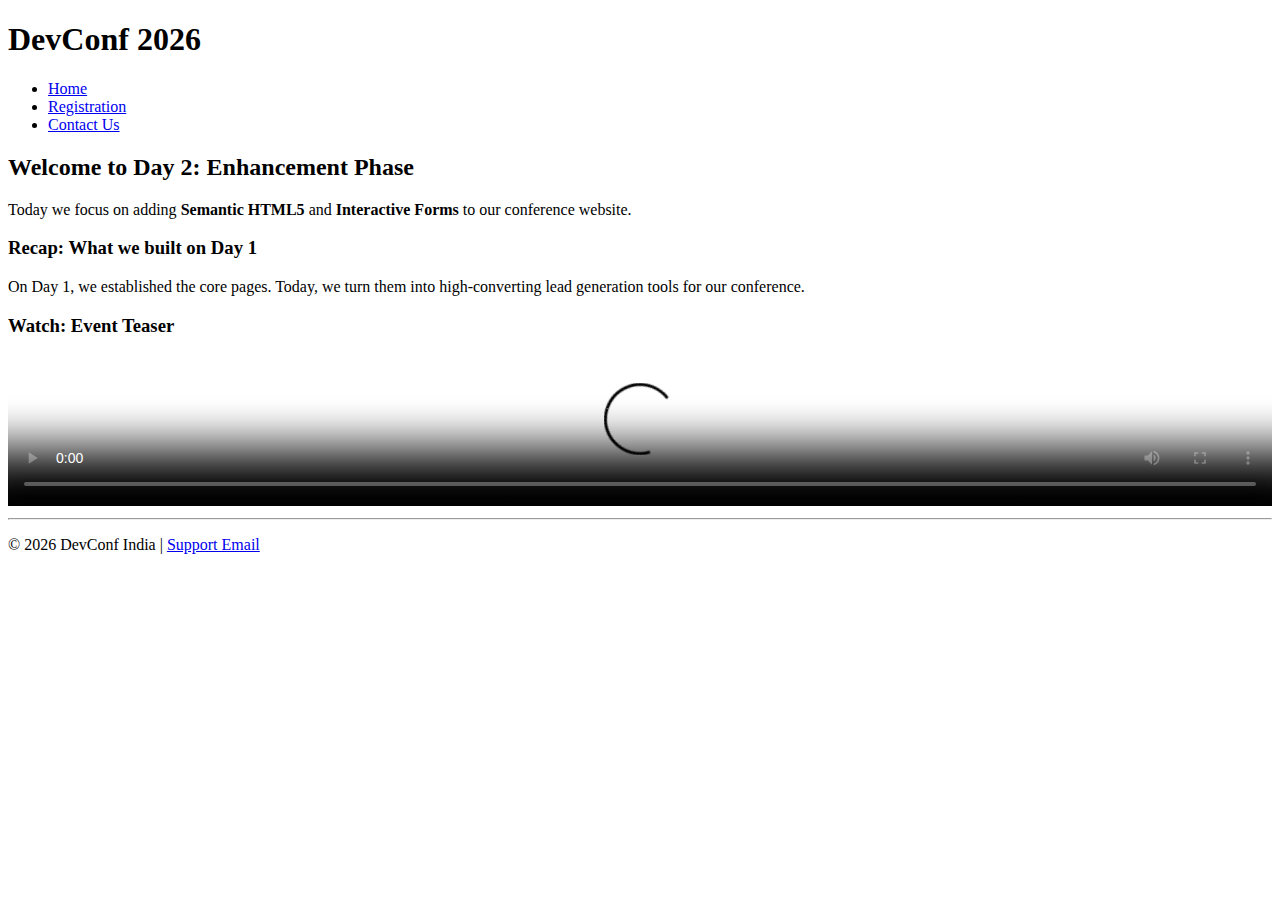
<file: Day-02/index.html>
<!DOCTYPE html>
<html lang="en">
<head>
  <meta charset="UTF-8">
  <title>DevConf 2026 - Master Project</title>
</head>
<body>
  <!-- SEMANTIC HEADER -->
  <header>
    <h1>DevConf 2026</h1>
    <nav>
      <ul>
        <li><a href="index.html">Home</a></li>
        <li><a href="register.html">Registration</a></li>
        <li><a href="contact.html">Contact Us</a></li>
      </ul>
    </nav>
  </header>

  <main>
    <section>
      <h2>Welcome to Day 2: Enhancement Phase</h2>
      <p>Today we focus on adding <strong>Semantic HTML5</strong> and <strong>Interactive Forms</strong> to our conference website.</p>
      
      <article>
        <h3>Recap: What we built on Day 1</h3>
        <p>On Day 1, we established the core pages. Today, we turn them into high-converting lead generation tools for our conference.</p>
      </article>

      <div class="video-preview">
        <h3>Watch: Event Teaser</h3>
        <!-- Multimedia Section -->
        <video width="100%" controls poster="https://images.unsplash.com/photo-1475721027785-f74eccf877e2?w=800">
          <source src="https://www.w3schools.com/html/mov_bbb.mp4" type="video/mp4">
          Your browser does not support the video tag.
        </video>
      </div>
    </section>
  </main>

  <footer>
    <hr>
    <p>&copy; 2026 DevConf India | <a href="mailto:help@devconf.in">Support Email</a></p>
  </footer>
</body>
</html>
</file>
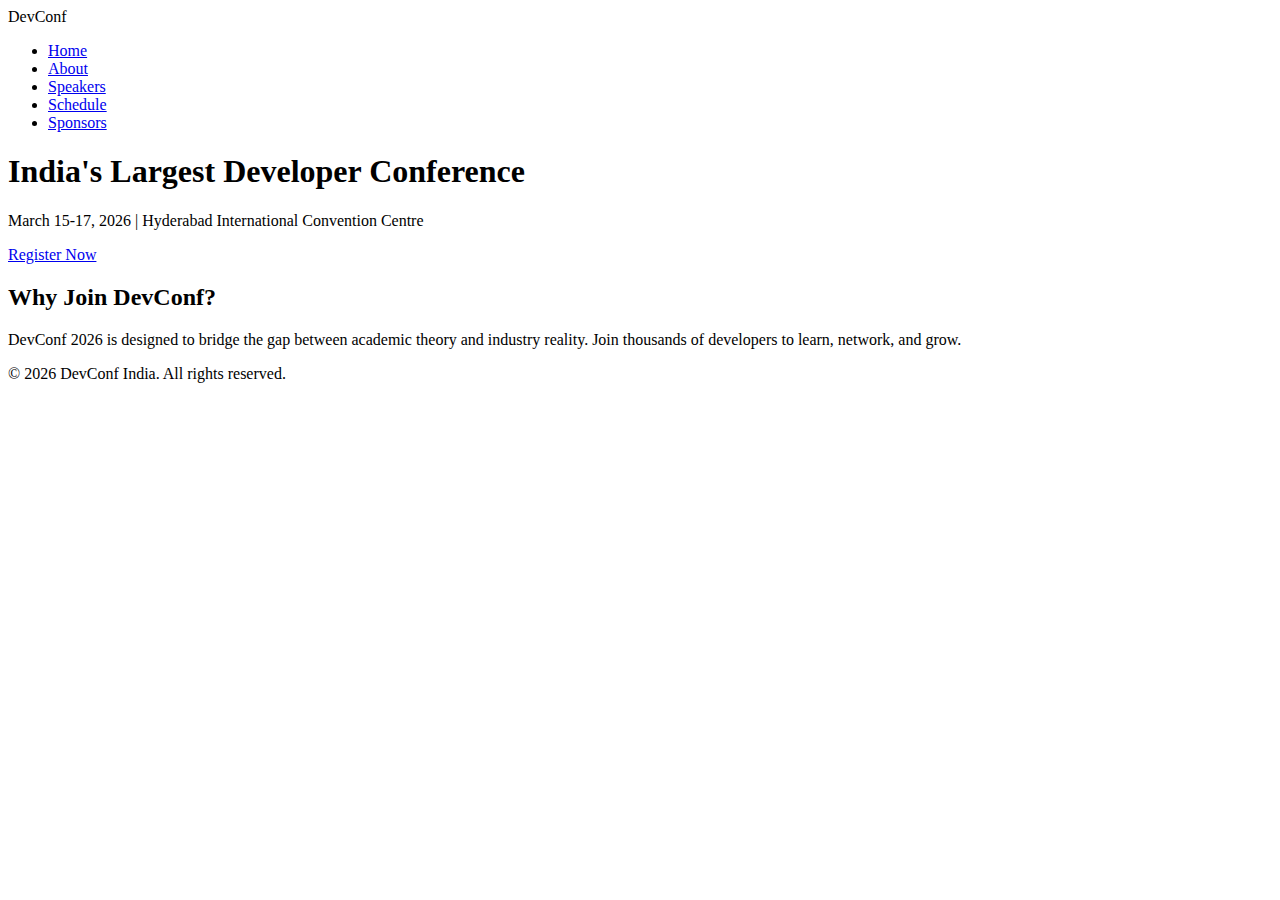
<file: Day-03/index.html>
<!DOCTYPE html>
<html lang="en">
<head>
  <meta charset="UTF-8">
  <title>DevConf 2026 - Home</title>
</head>
<body>
  <nav class="navbar">
    <div class="logo">Dev<span>Conf</span></div>
    <ul class="nav-links">
      <li><a href="index.html" class="active">Home</a></li>
      <li><a href="about.html">About</a></li>
      <li><a href="speakers.html">Speakers</a></li>
      <li><a href="schedule.html">Schedule</a></li>
      <li><a href="sponsors.html">Sponsors</a></li>
    </ul>
  </nav>

  <header class="hero-section">
    <h1>India's Largest Developer Conference</h1>
    <p class="hero-subtitle">March 15-17, 2026 | Hyderabad International Convention Centre</p>
    <a href="register.html" class="primary-btn">Register Now</a>
  </header>

  <section class="main-content">
    <div class="info-card">
      <h2>Why Join DevConf?</h2>
      <p>DevConf 2026 is designed to bridge the gap between academic theory and industry reality. Join thousands of developers to learn, network, and grow.</p>
    </div>
  </section>

  <footer class="site-footer">
    <p>&copy; 2026 DevConf India. All rights reserved.</p>
  </footer>
</body>
</html>
</file>
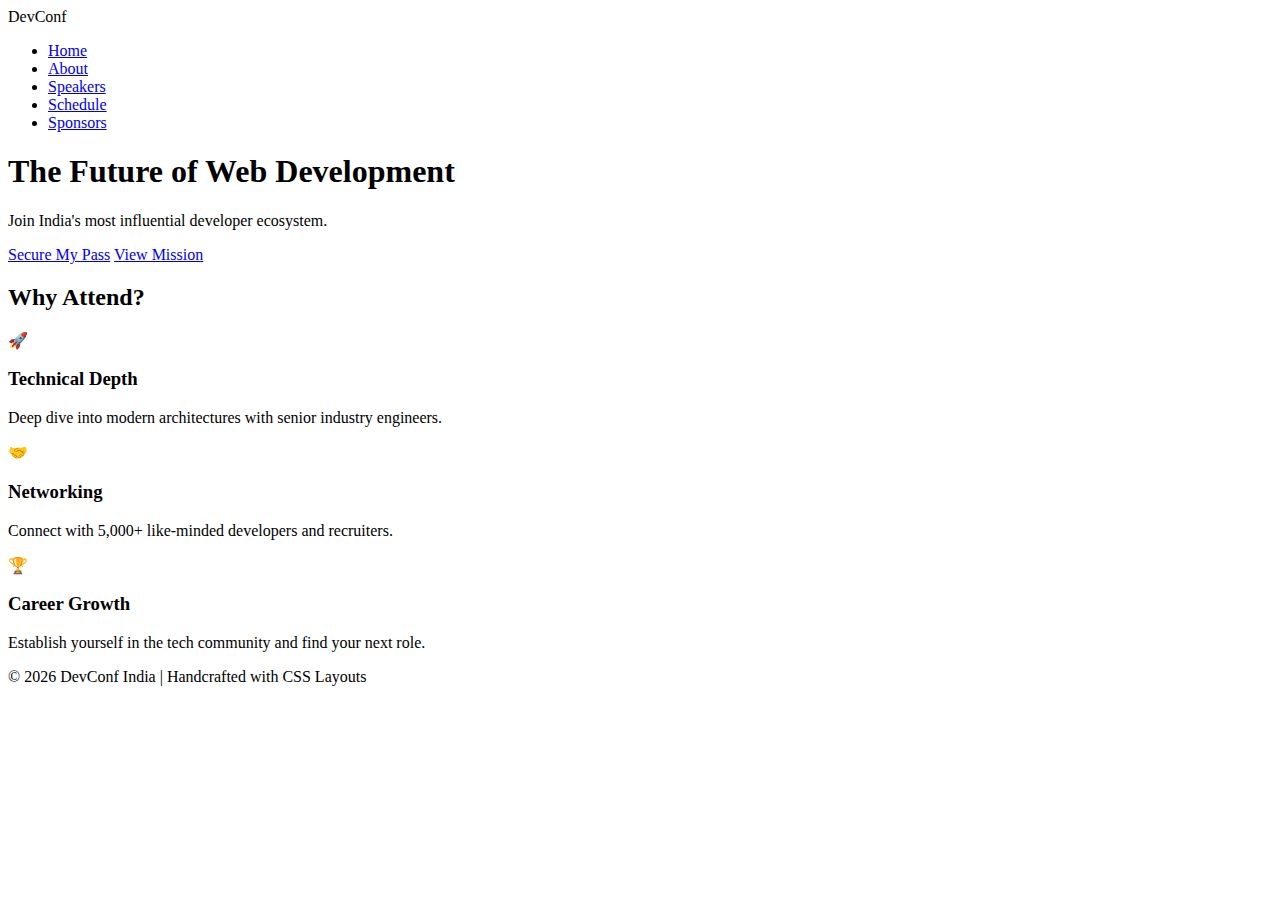
<file: Day-04/index.html>
<!DOCTYPE html>
<html lang="en">
<head>
  <meta charset="UTF-8">
  <title>DevConf 2026 - Home</title>
</head>
<body>
  <nav class="sticky-nav">
    <div class="nav-container">
      <div class="logo">Dev<span>Conf</span></div>
      <ul class="flex-menu">
        <li><a href="index.html" class="active">Home</a></li>
        <li><a href="about.html">About</a></li>
        <li><a href="speakers.html">Speakers</a></li>
        <li><a href="schedule.html">Schedule</a></li>
        <li><a href="sponsors.html">Sponsors</a></li>
      </ul>
    </div>
  </nav>

  <header class="gradient-hero">
    <div class="hero-content">
      <h1>The Future of Web Development</h1>
      <p>Join India's most influential developer ecosystem.</p>
      <div class="hero-btns">
        <a href="register.html" class="btn primary">Secure My Pass</a>
        <a href="about.html" class="btn secondary">View Mission</a>
      </div>
    </div>
  </header>

  <section class="highlights-section">
    <h2 class="section-title">Why Attend?</h2>
    <div class="grid-layout">
      <div class="info-card">
        <div class="icon">🚀</div>
        <h3>Technical Depth</h3>
        <p>Deep dive into modern architectures with senior industry engineers.</p>
      </div>
      <div class="info-card">
        <div class="icon">🤝</div>
        <h3>Networking</h3>
        <p>Connect with 5,000+ like-minded developers and recruiters.</p>
      </div>
      <div class="info-card">
        <div class="icon">🏆</div>
        <h3>Career Growth</h3>
        <p>Establish yourself in the tech community and find your next role.</p>
      </div>
    </div>
  </section>

  <footer class="footer">
    <p>&copy; 2026 DevConf India | Handcrafted with CSS Layouts</p>
  </footer>
</body>
</html>
</file>
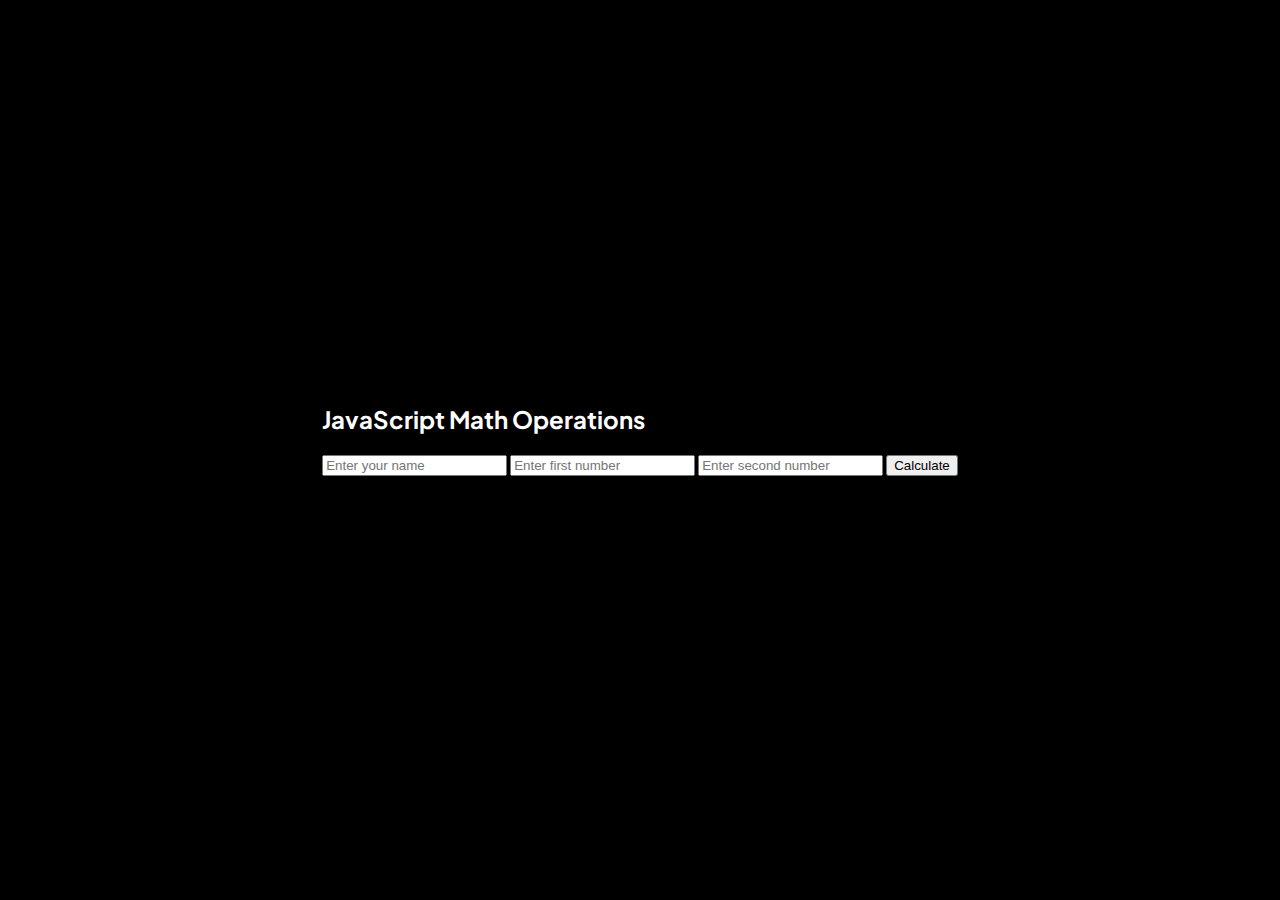
<file: Day-13/index.html>
<!DOCTYPE html>
<html lang="en">
<head>
  <meta charset="UTF-8">
  <title>JS Variables & Math</title>
  <link rel="stylesheet" href="style.css">
</head>
<body>

  <div class="container">
    <h2>JavaScript Math Operations</h2>

    <input type="text" id="username" placeholder="Enter your name">

    <input type="number" id="num1" placeholder="Enter first number">
    <input type="number" id="num2" placeholder="Enter second number">

    <button onclick="calculate()">Calculate</button>

    <div class="output">
      <p id="welcome"></p>
      <p id="sum"></p>
      <p id="product"></p>
      <p id="remainder"></p>
    </div>
  </div>

  <script src="script.js"></script>
</body>
</html>
</file>
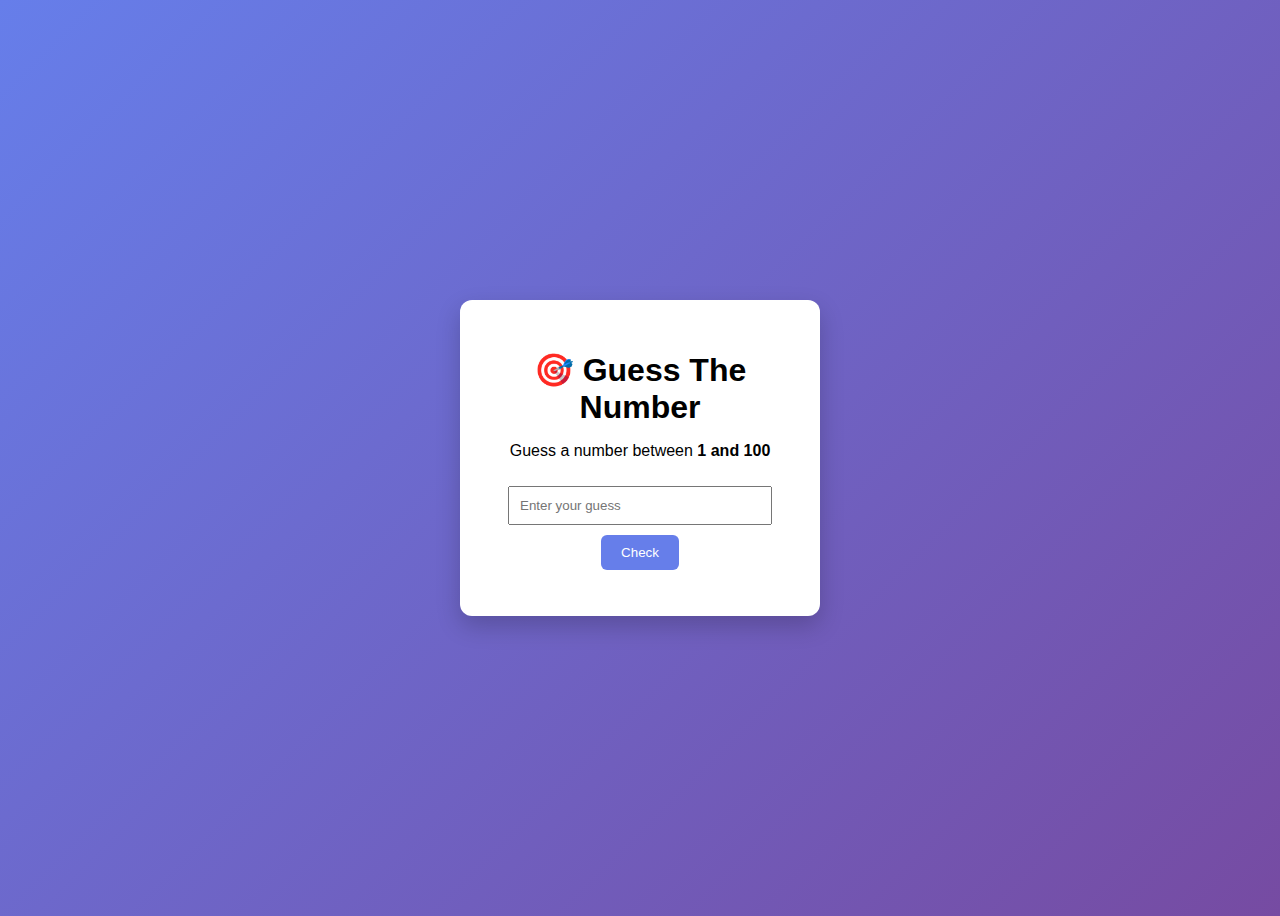
<file: Day-14/index.html>
<!DOCTYPE html>
<html lang="en">
<head>
  <meta charset="UTF-8">
  <title>Number Guessing Game</title>
  <link rel="stylesheet" href="style.css">
</head>
<body>

  <div class="game-container">
    <h1>🎯 Guess The Number</h1>
    <p>Guess a number between <b>1 and 100</b></p>

    <input type="number" id="guessInput" placeholder="Enter your guess">
    <button onclick="checkGuess()">Check</button>

    <p id="message"></p>
    <p id="attempts"></p>
  </div>

  <script src="script.js"></script>
</body>
</html>
</file>
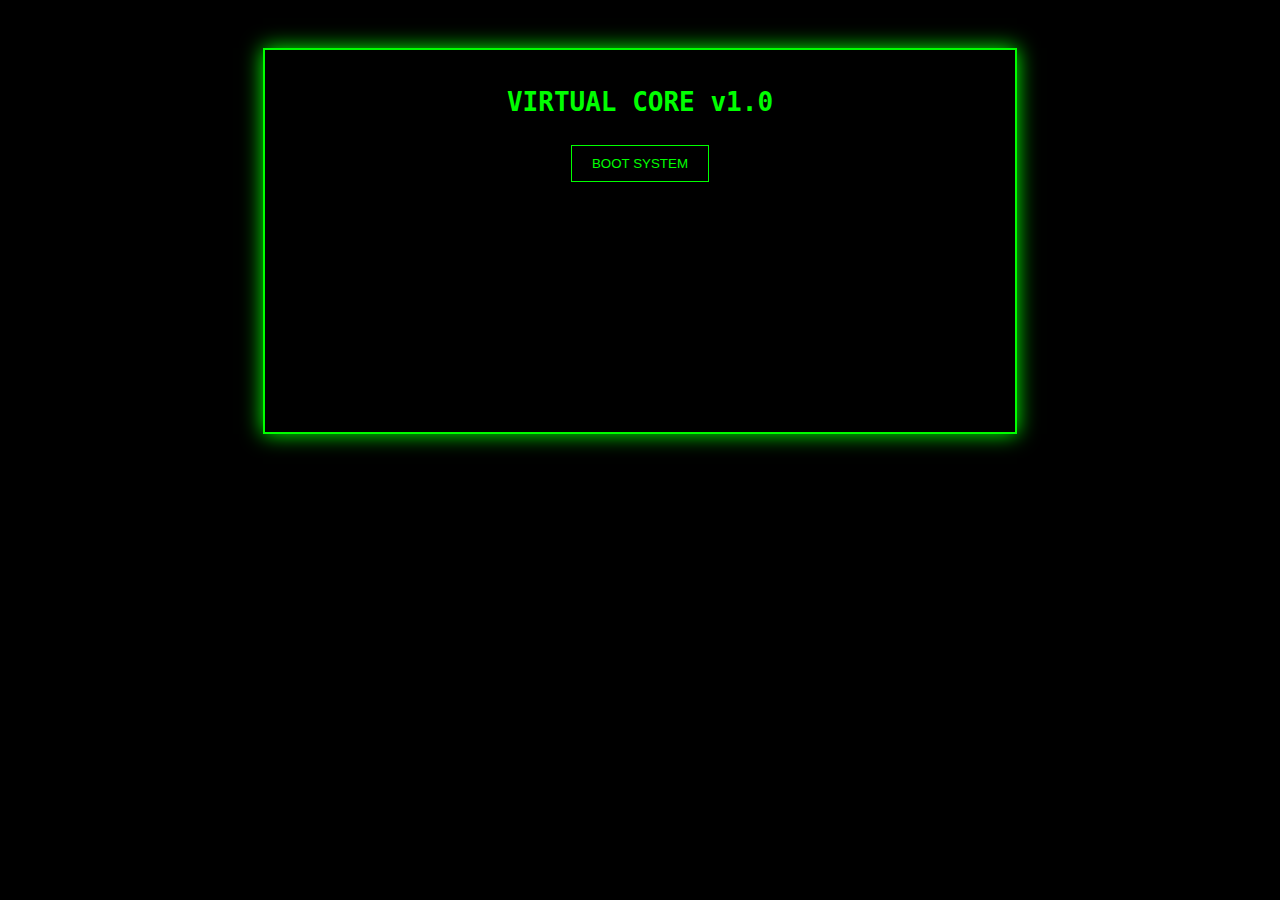
<file: Day-15/index.html>
<!DOCTYPE html>
<html lang="en">
<head>
    <meta charset="UTF-8">
    <title>Virtual Core v1.0</title>
    <link rel="stylesheet" href="style.css">
</head>
<body>

<div class="terminal">
    <h1>VIRTUAL CORE v1.0</h1>
    <button onclick="bootSystem()">BOOT SYSTEM</button>
    <div id="output"></div>
</div>

<script src="script.js"></script>
</body>
</html>
</file>
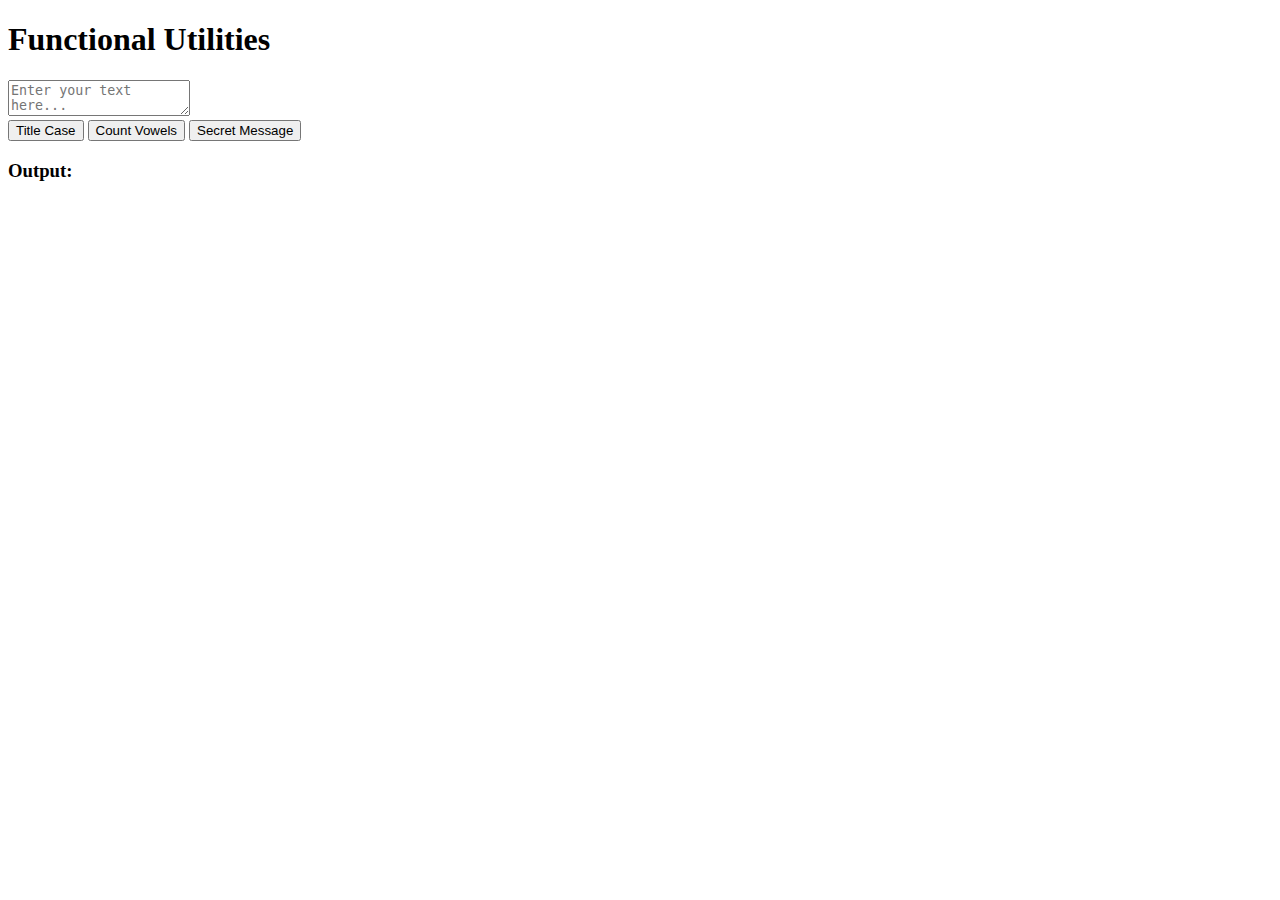
<file: Day-16/index.html>
<!DOCTYPE html>
<html lang="en">
<head>
    <meta charset="UTF-8">
    <title>String Utilities Project</title>
    <link rel="stylesheet" href="style.css">
</head>
<body>

    <div class="container">
        <h1>Functional Utilities</h1>

        <textarea id="userInput" placeholder="Enter your text here..."></textarea>

        <div class="buttons">
            <button onclick="convertTitleCase()">Title Case</button>
            <button onclick="countVowels()">Count Vowels</button>
            <button onclick="generateSecret()">Secret Message</button>
        </div>

        <div class="output">
            <h3>Output:</h3>
            <p id="result"></p>
        </div>
    </div>

    <script src="script.js"></script>
</body>
</html>
</file>
<file: Day-13/style.css>
@import url('https://fonts.googleapis.com/css2?family=Plus+Jakarta+Sans:wght@400;700;800&family=JetBrains+Mono:wght@700&display=swap');

body {
    margin: 0; background: #000; color: #fff;
    font-family: 'Plus Jakarta Sans', sans-serif;
    display: flex; align-items: center; justify-content: center; height: 100vh;
}

.lab-container { text-align: center; max-width: 500px; }
h1 { font-size: 2.5rem; letter-spacing: -2px; margin-bottom: 20px; }
h1 span { color: #f97316; }
p { color: #666; font-size: 0.9rem; margin-bottom: 40px; }

.debug-panel {
    background: #111; border: 1px solid #222; 
    padding: 20px; border-radius: 15px;
    font-family: 'JetBrains Mono'; color: #f97316;
    font-size: 0.8rem; text-transform: uppercase;
}
</file>
<file: Day-14/style.css>
body {
  font-family: Arial, sans-serif;
  background: linear-gradient(135deg, #667eea, #764ba2);
  height: 100vh;
  display: flex;
  justify-content: center;
  align-items: center;
}

.game-container {
  background: white;
  padding: 30px;
  width: 300px;
  text-align: center;
  border-radius: 12px;
  box-shadow: 0 10px 25px rgba(0,0,0,0.2);
}

h1 {
  margin-bottom: 10px;
}

input {
  width: 80%;
  padding: 10px;
  margin: 10px 0;
}

button {
  padding: 10px 20px;
  border: none;
  background: #667eea;
  color: white;
  border-radius: 6px;
  cursor: pointer;
}

button:hover {
  background: #5a67d8;
}

#message {
  font-weight: bold;
  margin-top: 10px;
}

#attempts {
  color: #555;
}
</file>
<file: Day-15/style.css>
body {
    background-color: black;
    color: #00ff00;
    font-family: monospace;
    text-align: center;
    padding: 40px;
}

.terminal {
    border: 2px solid #00ff00;
    padding: 20px;
    width: 60%;
    margin: auto;
    box-shadow: 0 0 20px #00ff00;
}

button {
    background-color: black;
    color: #00ff00;
    border: 1px solid #00ff00;
    padding: 10px 20px;
    cursor: pointer;
    margin: 10px;
}

button:hover {
    background-color: #00ff00;
    color: black;
}

#output {
    margin-top: 20px;
    white-space: pre-line;
    min-height: 200px;
}
</file>
<file: Day-16/style.css>
function convertTitleCase() {
    let text = document.getElementById("userInput").value.trim();
    
    let titleCase = text
        .toLowerCase()
        .split(" ")
        .map(word => word.charAt(0).toUpperCase() + word.slice(1))
        .join(" ");

    document.getElementById("result").innerText = titleCase;
}

function countVowels() {
    let text = document.getElementById("userInput").value.trim();
    let count = 0;

    for (let char of text.toLowerCase()) {
        if ("aeiou".includes(char)) {
            count++;
        }
    }

    document.getElementById("result").innerText = 
        "Total Vowels: " + count;
}

function generateSecret() {
    let text = document.getElementById("userInput").value.trim();

    let secretWords = ["secret", "password", "confidential"];

    let words = text.split(" ").map(word => {
        if (secretWords.includes(word.toLowerCase())) {
            return "***";
        }
        return word;
    });

    document.getElementById("result").innerText = words.join(" ");
}
</file>
